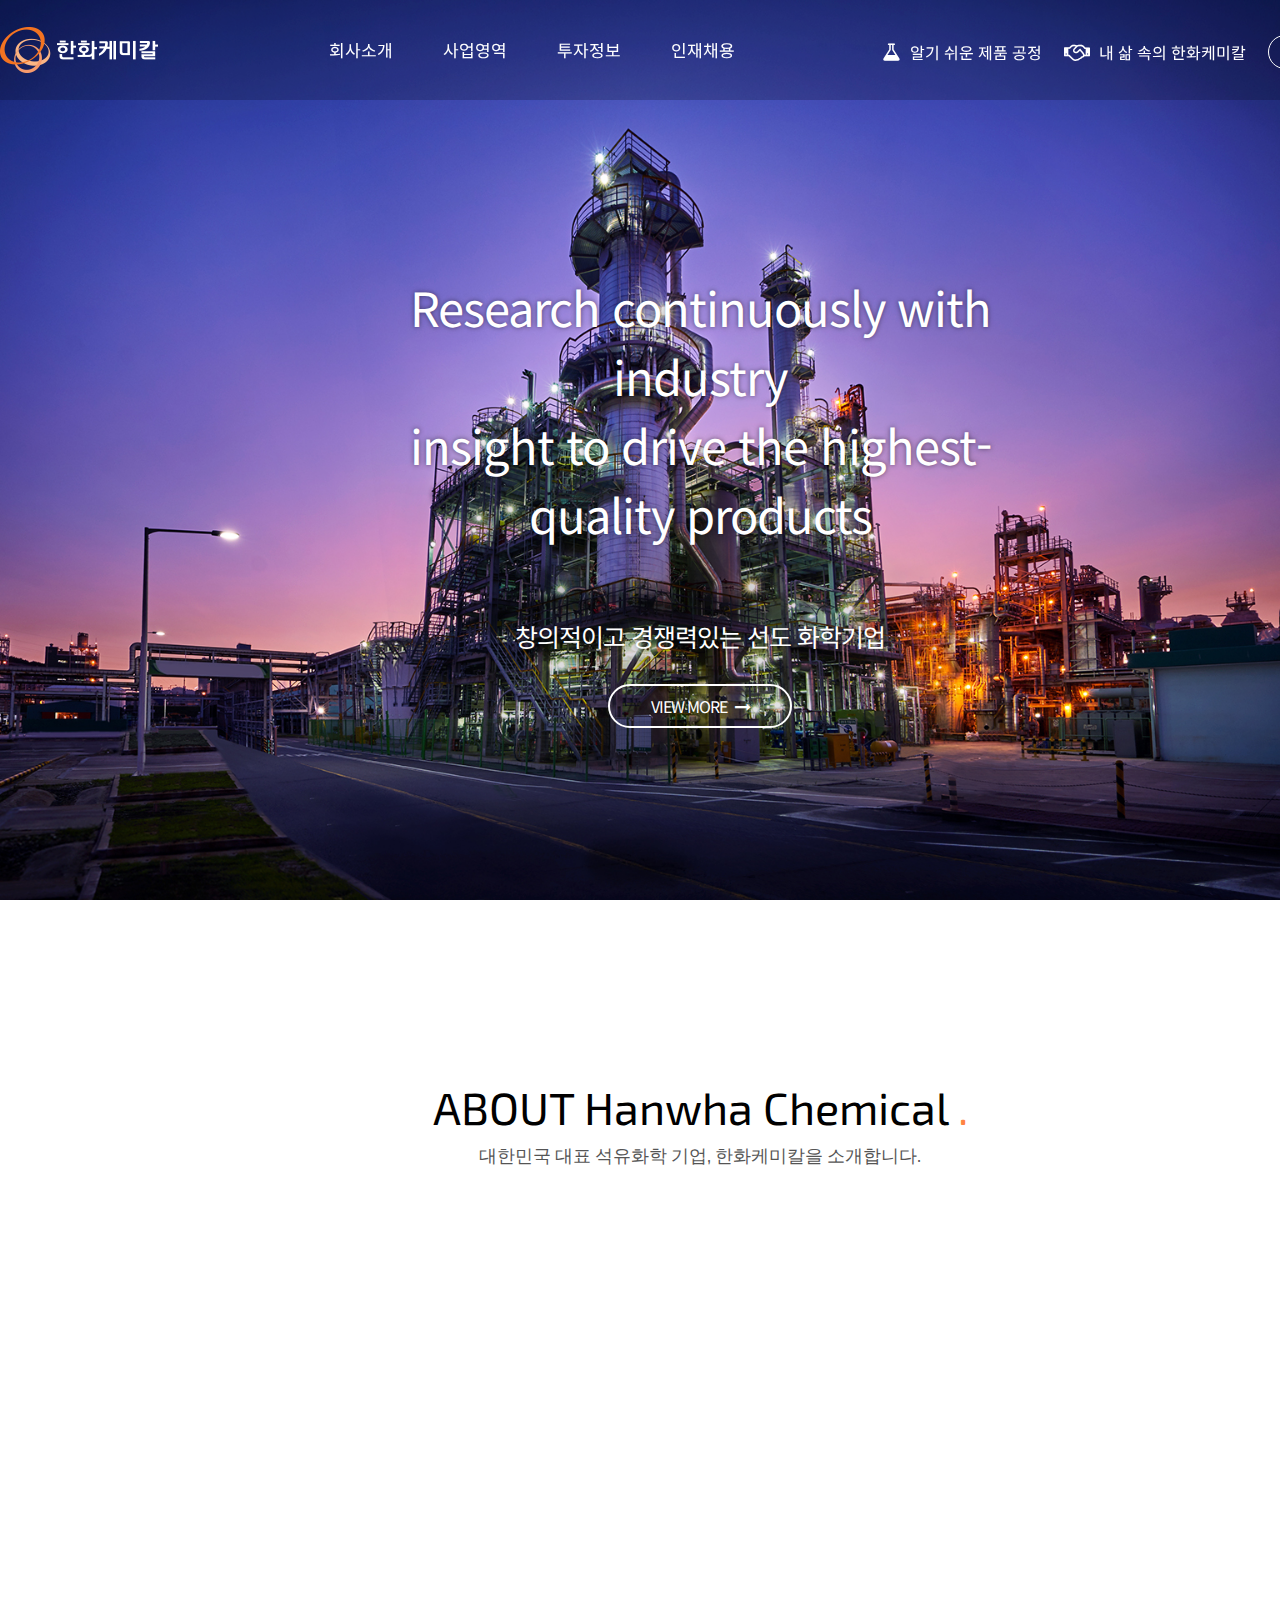
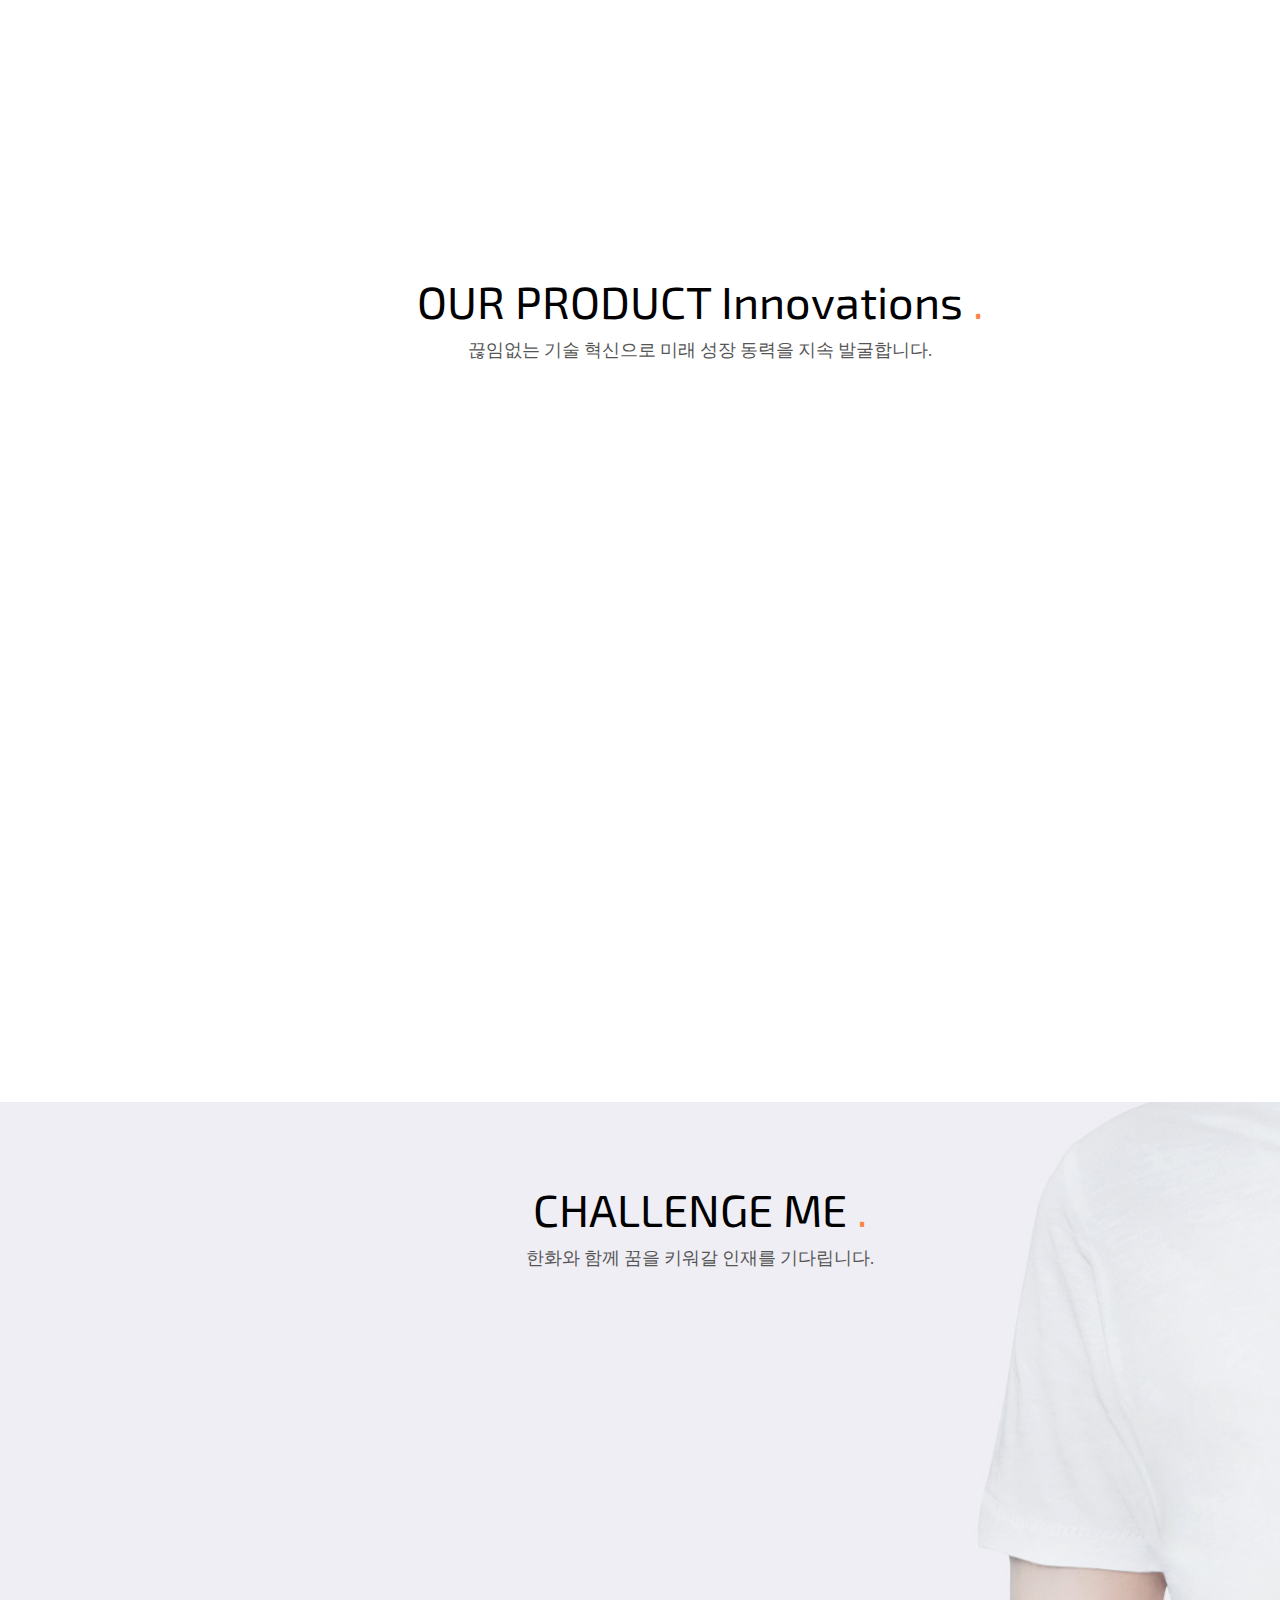
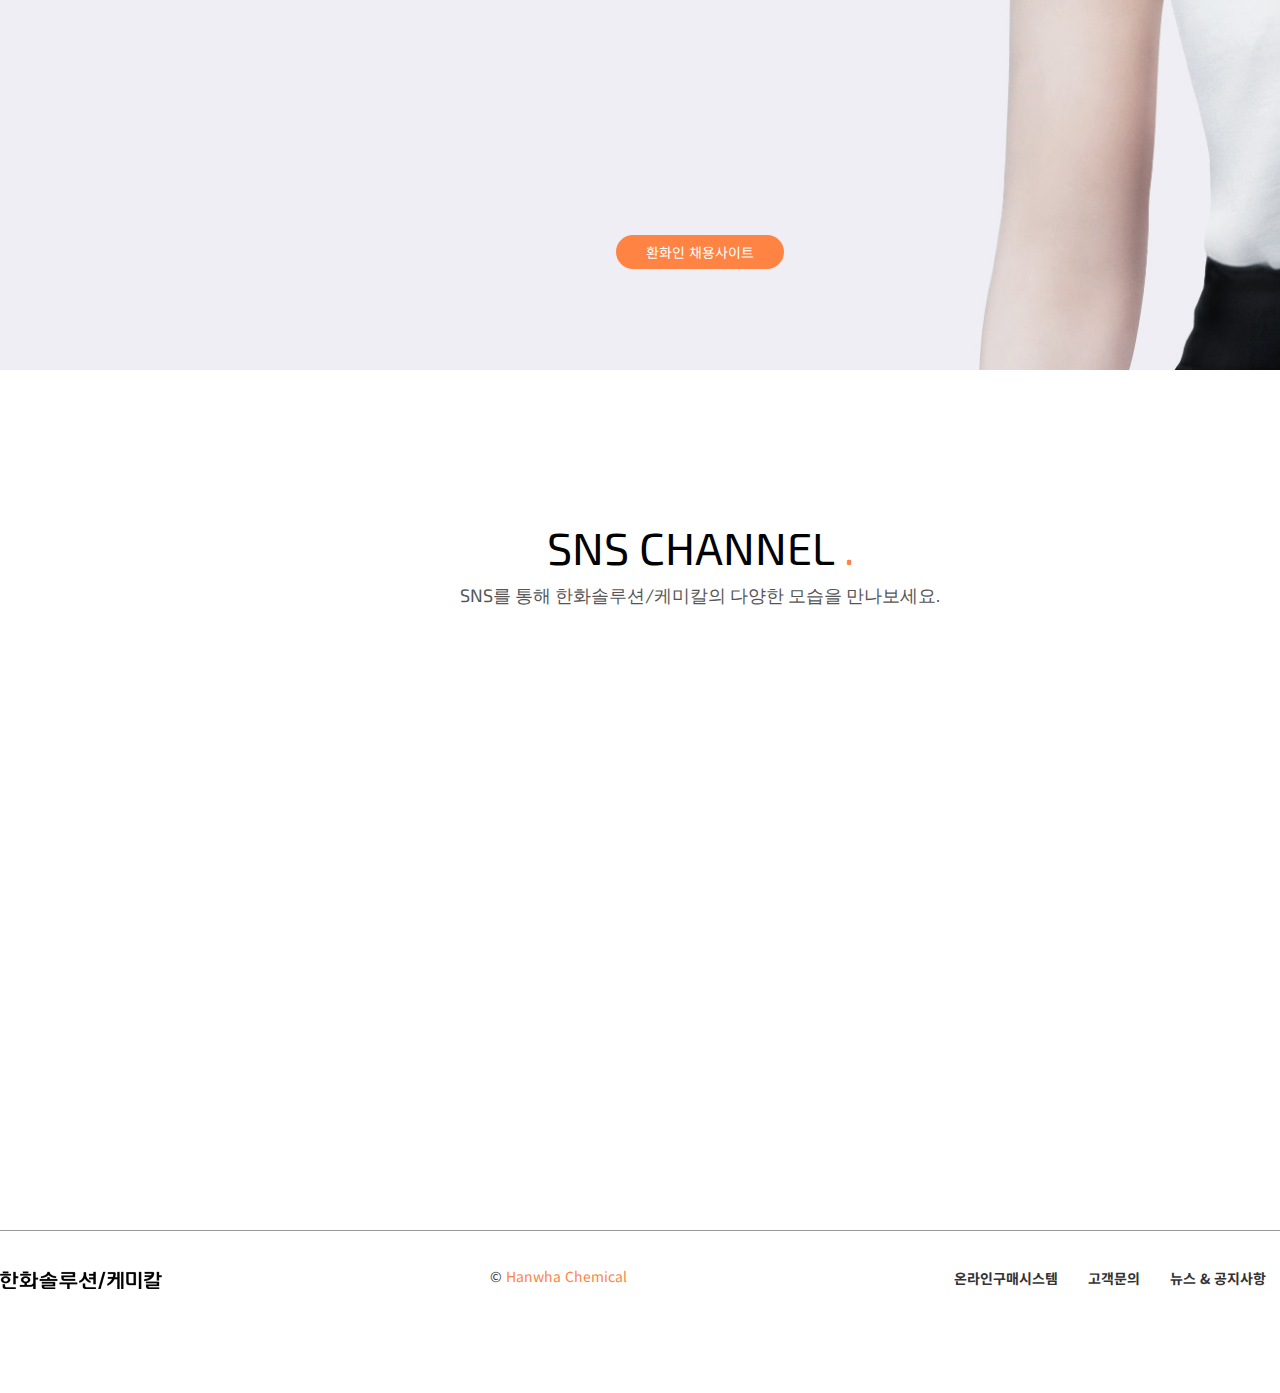
<file: index.html>
<!DOCTYPE html>
<html lang="ko">
<head>
    <meta charset="UTF-8">
    <!-- <meta name="viewport" content="width=device-width, initial-scale=1.0"> -->
    <title> 강다혜 - 한화케미칼 </title>
    <link rel="stylesheet" href="./css/style.css">
    <link rel="stylesheet" href="./css/font-awesome.min.css">
    <!-- wow -->
    <link rel="stylesheet" href="https://cdnjs.cloudflare.com/ajax/libs/animate.css/4.1.1/animate.min.css">
    <script src="https://cdnjs.cloudflare.com/ajax/libs/wow/1.1.2/wow.min.js"></script>
    <script>
        new WOW().init(); // wow객체 만들고 이를 초기화 하는 스크립트 코드임.
        // new 키워드 >> 새로운 객체 만들때 사용
        // WOW() : 새로 생성된 wow객체에 .init()이라는 메서드 호출
        // .init() >> 객체 초기화시 사용
    </script>
</head>
<body>
    <div id="wrap">
        <header>
            <div class="headerInner">
            <!-- logo -->
            <h1 class="logo">
                <a href="./index.html">
                <img src="./images/logo.png" alt="한화케미칼 로고">
                </a>
            </h1>
            <!-- gnb - center menu -->
            <nav class="gnb">
                <ul>
                    <li><a href="#">회사소개</a></li>
                    <li><a href="#">사업영역</a></li>
                    <li><a href="#">투자정보</a></li>
                    <li><a href="#">인재채용</a></li>
                </ul>
            </nav>
            <!-- tnb -->
            <nav class="tnb">
                <ul>
                    <li>
                        <a href="#">
                            <i class="fa fa-flask"></i>
                            알기 쉬운 제품 공정
                        </a>
                    </li>
                    <li>
                        <a href="#">
                            <i class="fa fa-handshake-o"></i>
                            내 삶 속의 한화케미칼
                        </a>
                    </li>
                    <li>
                        <a href="#">
                            제품검색
                            <i class="fa fa-flask"></i>
                        </a>
                    </li>                   
                </ul>  
            </nav>
            </div>             
        </header>
<!-- ======================== section main ========================-->
<section class="main">
    <div class="mainTitle">
        <h2>
            Research continuously with industry <br>
            insight to drive the highest-quality products
        </h2>
        <p>
            창의적이고 경쟁력있는 선도 화학기업
        </p>
        <!-- 아이콘 -->
        <a href="#" class="view"> VIEW MORE
            <i class="fa fa-long-arrow-right"></i></a>
    </div>
</section>

<!-- ====================================================
section about
=======================================================-->
<section class="about">
    <!-- 각 섹션 제목 -->
    <div class="title">
        <h2> ABOUT Hanwha Chemical <span>.</span></h2>
        <p> 대한민국 대표 석유화학 기업, 한화케미칼을 소개합니다. </p>
    </div>
    <!-- 컨텐츠 -->
    <ul class="wow animate__animated animate__fadeIn">
        <!-- 1 -->
        <li>
            <a href="#">
                <!-- img -->
                <p class="scale"><img src="./images/about_1.jpg" alt="회사소개"></p>
                <!-- text -->
                <div class="text">
                    <h3>회사소개</h3>
                    <p>삶의 가치를 높이는 기술기업, 한화케미칼</p>
                    <p class="more">MORE</p>
                </div>
            </a>
        </li>
        <!-- 2 -->
        <li>
            <a href="#">
                <!-- img -->
                <p class="scale"><img src="./images/about_2.jpg" alt="중앙연구소"></p>
                <!-- text -->
                <div class="text">
                    <h3>중앙연구소</h3>
                    <p>한결같은 자세로 기술 개발에 전념해 오고 있습니다.</p>
                    <p class="more">MORE</p>
                </div>
            </a>
        </li>
        <!-- 3 -->
        <li>
            <a href="#">
                <!-- img -->
                <p class="scale"><img src="./images/about_3.jpg" alt="투자정보"></p>
                <!-- text -->
                <div class="text">
                    <h3>투자정보</h3>
                    <p>한화케미칼의 주요 경영 사항을 제공합니다. </p>
                    <p class="more">MORE</p>
                </div>
            </a>
        </li>

    </ul>
</section>
<!-- ====================================================
section innovation
=======================================================-->
<section class="innovation">
    <!-- 각 섹션 제목 -->
    <div class="title">
        <h2> OUR PRODUCT Innovations <span>.</span></h2>
        <p> 끊임없는 기술 혁신으로 미래 성장 동력을 지속 발굴합니다. </p>
    </div>
    <!-- 컨텐츠 -->
    <div class="imgBox wow animate__animated animate__fadeIn" >
        <div class="inner">
            <h3>01<span>.</span> 
                Chlorinated Polyvinyl Chloride 
            </h3>
            <div class="bottom">
                <p>
                    한화케미칼은 국내에서 처음으로 자체 기술로 CPVC를 생산하는데 성공하고 <br>
                    2017년 울산 제2공장에 연산 3만톤 규모의 공중을 건설해 생산중입니다.
                </p>
                <a href="#">제품상세보기</a>
            </div>
        </div>
    </div>

</section>
<!-- ====================================================
section me - 인재채용 
=======================================================-->
<section class="me">
    <!-- 각 섹션 제목 -->
    <div class="title">
        <h2> CHALLENGE ME <span>.</span></h2>
        <p> 한화와 함께 꿈을 키워갈 인재를 기다립니다. </p>
    </div>
    <!-- 컨텐츠 -->
    <div class="list wow animate__animated animate__fadeIn">
        <ul>
            <!-- 1 -->
            <li>
                <h3>
                    <span>
                        <i class="fa fa-briefcase"></i>
                    </span>
                    직무 특성 및 소개
                </h3>
                <p>
                    한국 케미칼 산업의 역사를 이끌어 온 한화케미칼이 미래를 선도하는 글로벌 케미칼 리더로 함께 성장해 나갈 인재를 모집합니다. <br>
                    글로벌 시장 진출 및 사업다각화가 본격화됨에 따라 체계적 · 전문적인 인재 육성의 중요성을 인식하고, 그에 걸맞은 다양한 교육프로그램과 인사제도를 폭넓게
                    실시하고 있습니다.
                </p>
                <!-- more btn -->
                <a href="" class="more">
                    MORE
                    <span>
                        <i class="fa fa-chevron-right"></i>
                    </span>
                </a>
            </li>
            <!-- 2 -->
            <li>
                <h3>
                    <span>
                        <i class="fa fa-user-circle-o"></i>
                    </span>
                    인재상
                </h3>
                <p>
                    한화는 신용과 의리에 기반하여 ‘도전, 헌신, 정도’를 3대 핵심가치로 삼는 인재상을 추구합니다.
                </p>
                <!-- 인재상 상세 내용  -->
                <ul class="in">
                    <!-- 1 -->
                    <li>
                        <em>Challenge</em>
                        <p>기존의 틀에 안주하지 않고 변화와 혁신을 통해 최고를 추구하는 도전적인 한화인</p>
                    </li>
                    <li>
                        <em>Dedication</em>
                        <p>회사, 고객, 동료와의 인연을 소중히 여기고 큰 목표를 위해 혼신의 힘을 다하는 헌신적인 한화인</p>
                    </li>
                    <li>
                        <em>Integrity</em>
                        <p>자긍심을 바탕으로 원칙에 따라 바르고 공정하게 행동하는 정도의 한화인</p>
                    </li>

                </ul>
                <!-- more btn -->
                <a href="" class="more">
                    MORE
                    <span>
                        <i class="fa fa-chevron-right"></i>
                    </span>
                </a>
            </li>
        </ul>
    </div>
    <!-- 한화인 채용사이트 버튼 -->
    <div class="button">
        <a href="#">환화인 채용사이트</a>
    </div>
</section>
<!-- ====================================================
section sns
=======================================================-->
<section class="sns">
    <!-- 각 섹션 제목 -->
    <div class="title">
        <h2> SNS CHANNEL <span>.</span></h2>
        <p> SNS를 통해 한화솔루션/케미칼의 다양한 모습을 만나보세요.</p>
    </div>
    <!-- 컨텐츠 -->
    <ul class="wow animate__animated animate__fadeIn">
    <!-- 1 -->
        <li>
            <a href="#">
                <!-- img -->
                <p class="ani"><img src="./images/blog_1.png" alt="청년의 꿈을 응원"></p>
                <div class="snsBottom">
                    <p class="color">동호회</p>
                    <p>한화 중앙연구소, '청년의 꿈'을 응원!</p>
                    <p class="time"><span>2023.11.30 14:00 PM</span></p>
                </div>
            </a>
        </li>
        <!-- 2 -->
        <li>
            <a href="#">
                <!-- img -->
                <p class="ani"><img src="./images/blog_2.png" alt="친환경 지원사업 업무 협약식"></p>
                <div class="snsBottom">
                    <p class="color">뉴스</p>
                    <p>한화 중앙연구소, 친환경 지원사업 업무 협약식</p>                
                    <p class="time"><span>2023.11.30 14:00 PM</span></p>   
                </div>
            </a>
        </li>
        <!-- 3 -->
        <li>
            <a href="#">
                <!-- img -->
                <p class="ani"><img src="./images/blog_3.jpg" alt="자동차에 색을 입히는 기술"></p>
                <div class="snsBottom">
                    <p class="color">한화캐스트</p>
                    <p>자동차에 색을 입히는 기술, 아크릴 수지 도료 </p>
                    <p class="time"><span>2023.11.30 14:00 PM</span></p>
                </div>
            </a>
        </li>
        
    </ul>
</section>

<!-- ======================== footer ========================-->
       <footer>
        <div class="footerInner">
            <!-- logo -->
            <div class="blogo">
                <a href="./index.html">
                    <img src="./images/blogo.png" alt="한화케미칼 로고">
                </a>
            </div>
            <!-- copyright -->
            <div class="copyright">
                <p>
                    &copy; <a href="mailto:hanwha@hanwha.com">Hanwha Chemical</a>
                </p>
            </div>
        <!-- bottom menu -->
        <div class="bmenu">
            <ul>
                <li><a href="#">온라인구매시스템</a></li>
                <li><a href="#">고객문의</a></li>
                <li><a href="#">뉴스 &#38; 공지사항</a></li>
                <li><a href="#">개인정보처리방침</a></li>
            </ul>
        </div>
        </div>
    </footer>
    </div>
</body>
</html>
</file>
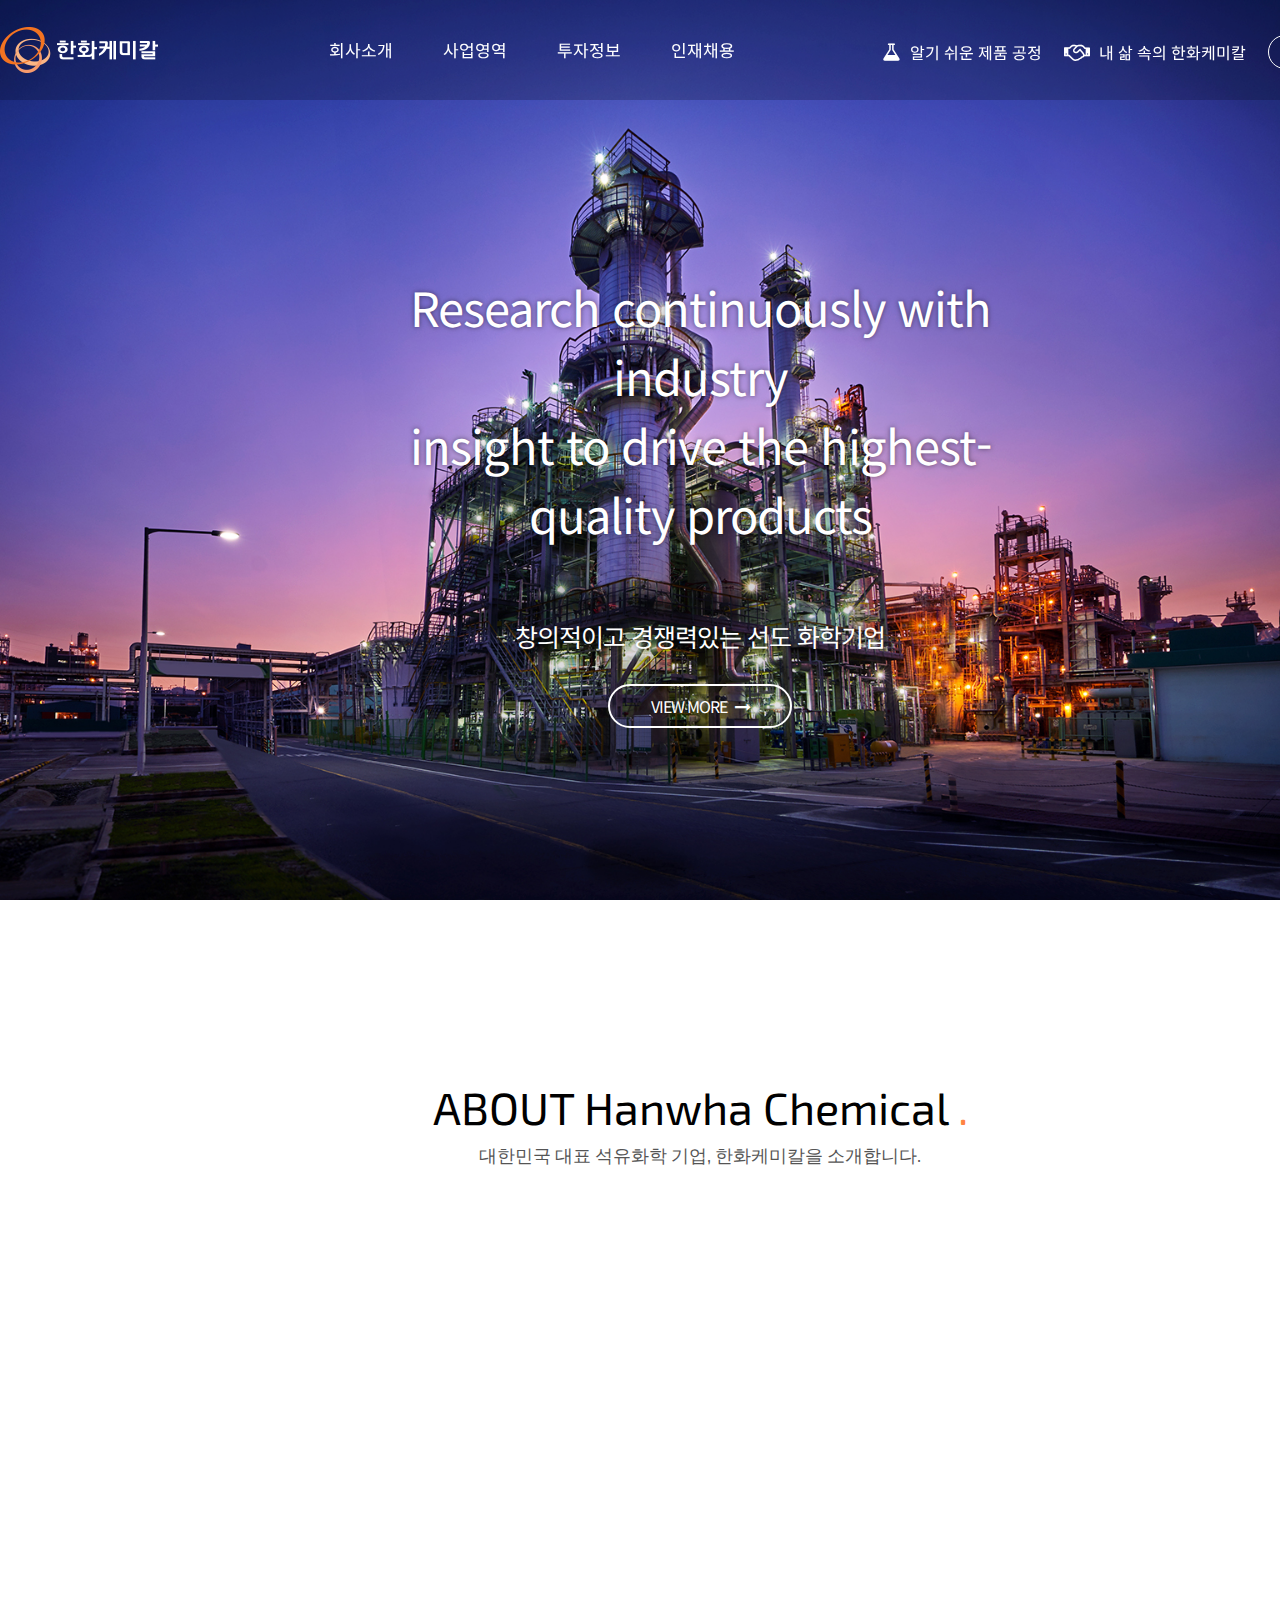
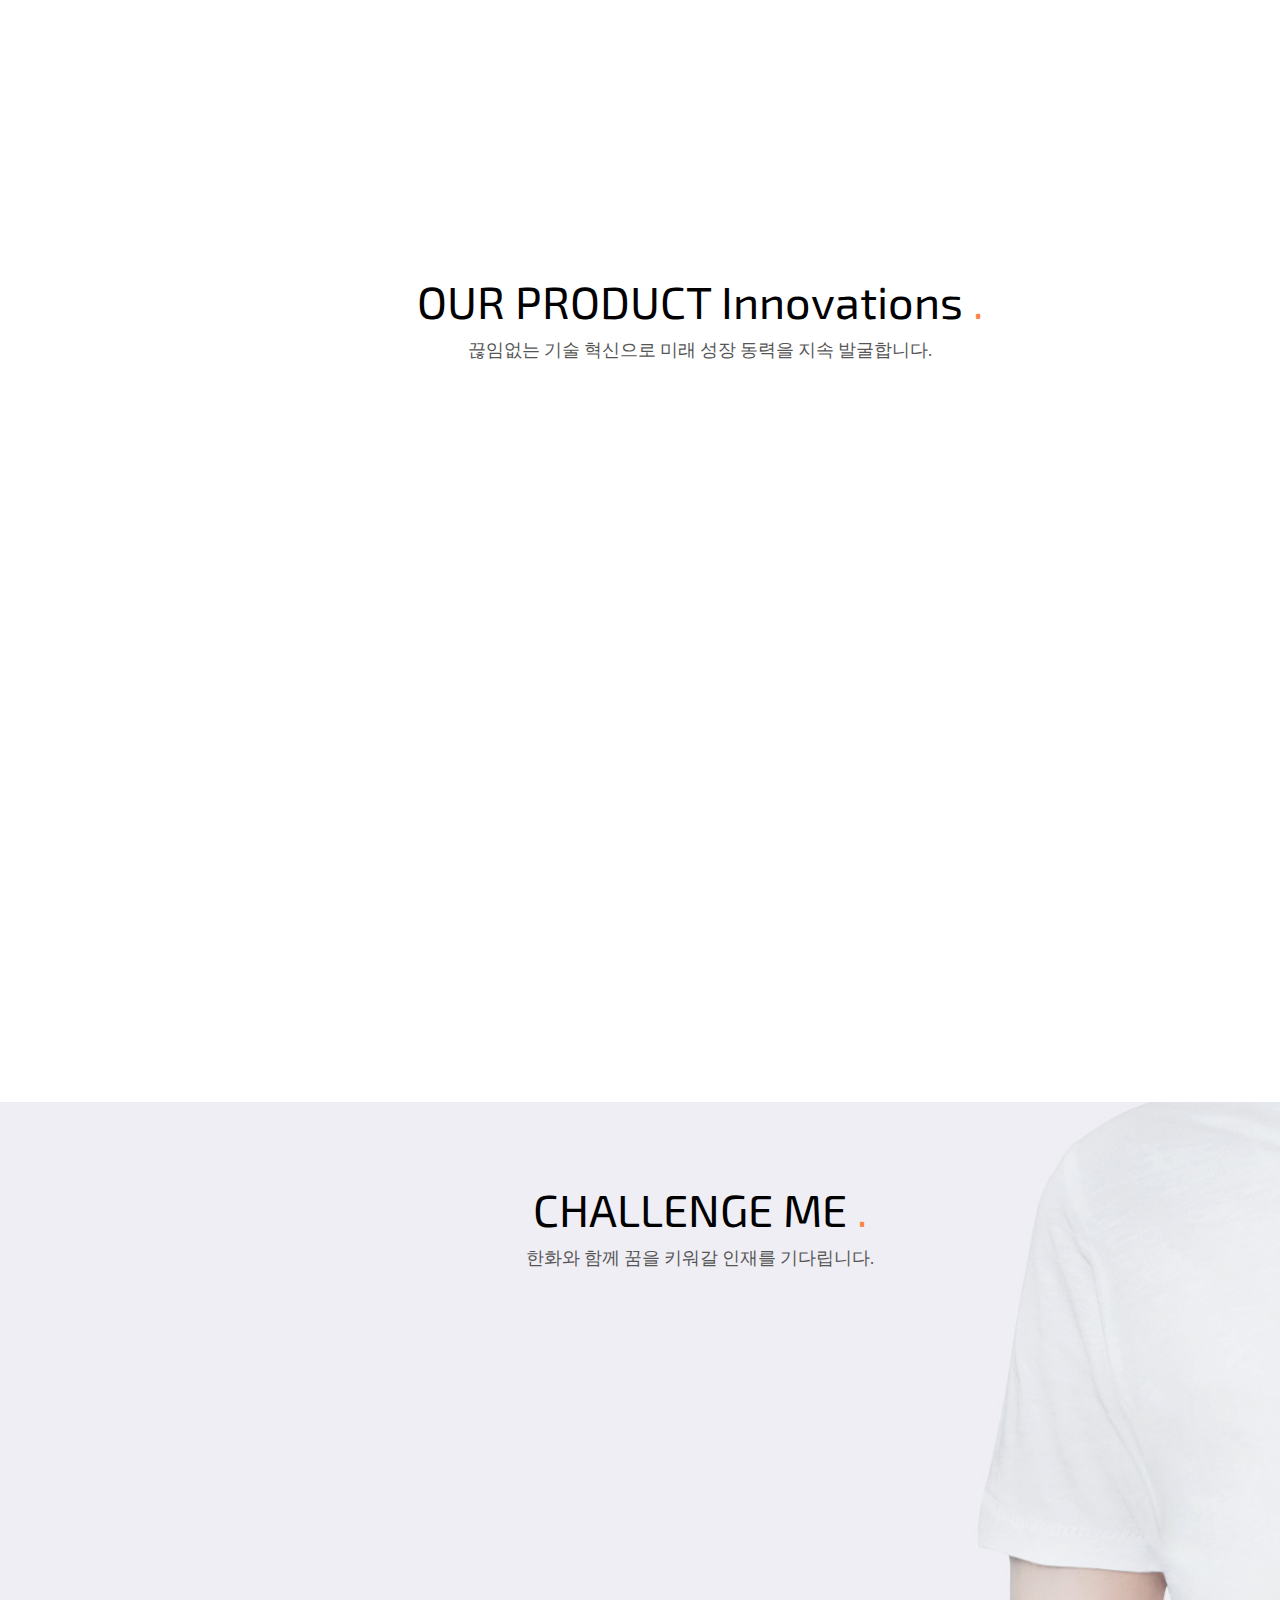
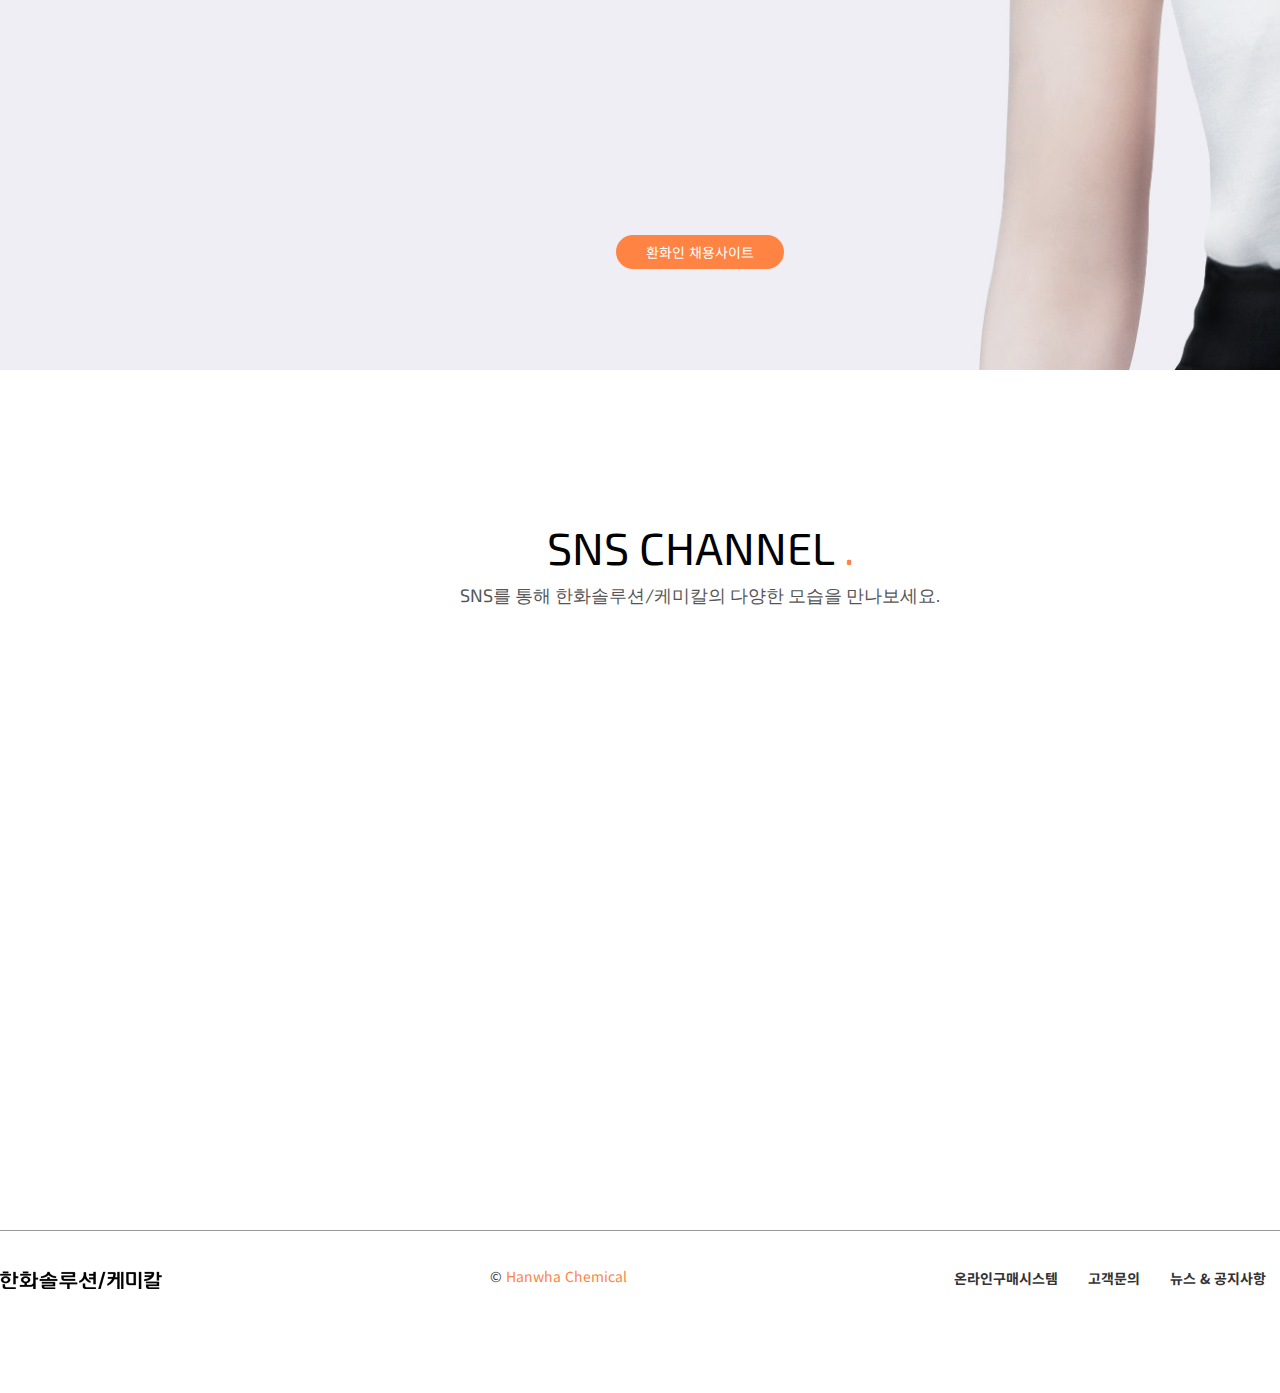
<file: index copy.html>
<!DOCTYPE html>
<html lang="ko">
<head>
    <meta charset="UTF-8">
    <!-- <meta name="viewport" content="width=device-width, initial-scale=1.0"> -->
    <title> 강다혜 - 한화케미칼 </title>
    <link rel="stylesheet" href="./css/style.css">
    <link rel="stylesheet" href="./css/font-awesome.min.css">
    <!-- wow -->
    <link rel="stylesheet" href="https://cdnjs.cloudflare.com/ajax/libs/animate.css/4.1.1/animate.min.css">
    <script src="https://cdnjs.cloudflare.com/ajax/libs/wow/1.1.2/wow.min.js"></script>
    <script>
        new WOW().init(); // wow객체 만들고 이를 초기화 하는 스크립트 코드임.
        // new 키워드 >> 새로운 객체 만들때 사용
        // WOW() : 새로 생성된 wow객체에 .init()이라는 메서드 호출
        // .init() >> 객체 초기화시 사용
    </script>
</head>
<body>
    <!-- #wrap>header+section.main>.mainTitle>h2+p+a>i.fa -->
    <div id="wrap">
        <header>
            <div class="headerInner">
            <!-- logo -->
            <!-- h1.logo>a>img -->
            <h1 class="logo">
                <a href="./index.html">
                <img src="./images/logo.png" alt="한화케미칼 로고">
                </a>
            </h1>
            <!-- gnb - center menu -->
            <!-- nav.gnb>ul>li*4>a{회사소개} -->
            <nav class="gnb">
                <ul>
                    <li><a href="#">회사소개</a></li>
                    <li><a href="#">사업영역</a></li>
                    <li><a href="#">투자정보</a></li>
                    <li><a href="#">인재채용</a></li>
                </ul>
            </nav>
            <!-- tnb -->
            <!-- nav.tnb>ul>li>a>i.fa.fa-flask -->
            <nav class="tnb">
                <ul>
                    <li>
                        <a href="#">
                            <i class="fa fa-flask"></i>
                            알기 쉬운 제품 공정
                        </a>
                    </li>
                    <li>
                        <a href="#">
                            <i class="fa fa-handshake-o"></i>
                            내 삶 속의 한화케미칼
                        </a>
                    </li>
                        <!-- li>a>i -->
                    <li>
                        <a href="#">
                            제품검색
                            <i class="fa fa-flask"></i>
                        </a>
                    </li>                   
                </ul>  
            </nav>
            </div>             
        </header>
<!-- ======================== section main ========================-->
<section class="main">
    <div class="mainTitle">
        <h2>
            Research continuously with industry <br>
            insight to drive the highest-quality products
        </h2>
        <p>
            창의적이고 경쟁력있는 선도 화학기업
        </p>
        <!-- 아이콘 -->
        <a href="#" class="view"> VIEW MORE
            <i class="fa fa-long-arrow-right"></i></a>
    </div>
</section>

<!-- ====================================================
section about
=======================================================-->
<!-- section.about>.title>h2+p -->
<section class="about">
    <!-- 각 섹션 제목 -->
    <div class="title">
        <h2> ABOUT Hanwha Chemical <span>.</span></h2>
        <p> 대한민국 대표 석유화학 기업, 한화케미칼을 소개합니다. </p>
    </div>
    <!-- 컨텐츠 -->
    <!-- ul>li>a>p.scale>img -->
    <ul class="wow animate__animated animate__fadeIn">

        <!-- 1 -->
        <li>
            <a href="#">
                <!-- img -->
                <p class="scale"><img src="./images/about_1.jpg" alt="회사소개"></p>

                <!-- text -->
                <!-- .text>h3+p+p.more{MORE} -->
                <div class="text">
                    <h3>회사소개</h3>
                    <p>삶의 가치를 높이는 기술기업, 한화케미칼</p>
                    <p class="more">MORE</p>
                </div>
            </a>
        </li>
        <!-- 2 -->
        <li>
            <a href="#">
                <!-- img -->
                <p class="scale"><img src="./images/about_2.jpg" alt="중앙연구소"></p>

                <!-- text -->
                <!-- .text>h3+p+p.more{MORE} -->
                <div class="text">
                    <h3>중앙연구소</h3>
                    <p>한결같은 자세로 기술 개발에 전념해 오고 있습니다.</p>
                    <p class="more">MORE</p>
                </div>
            </a>
        </li>
        <!-- 3 -->
        <li>
            <a href="#">
                <!-- img -->
                <p class="scale"><img src="./images/about_3.jpg" alt="투자정보"></p>

                <!-- text -->
                <!-- .text>h3+p+p.more{MORE} -->
                <div class="text">
                    <h3>투자정보</h3>
                    <p>한화케미칼의 주요 경영 사항을 제공합니다. </p>
                    <p class="more">MORE</p>
                </div>
            </a>
        </li>

    </ul>
</section>
<!-- ====================================================
section innovation
=======================================================-->
<section class="innovation">
    <!-- 각 섹션 제목 -->
    <div class="title">
        <h2> OUR PRODUCT Innovations <span>.</span></h2>
        <p> 끊임없는 기술 혁신으로 미래 성장 동력을 지속 발굴합니다. </p>
    </div>
    <!-- 컨텐츠 -->
    <!-- .imgBox>.inner>h3>span -->
    <div class="imgBox wow animate__animated animate__fadeIn" >
        <div class="inner">
            <h3>01<span>.</span> 
                Chlorinated Polyvinyl Chloride 
            </h3>
            <!-- .bottom>p+a{제품상세보기} -->
            <div class="bottom">
                <p>
                    한화케미칼은 국내에서 처음으로 자체 기술로 CPVC를 생산하는데 성공하고 <br>
                    2017년 울산 제2공장에 연산 3만톤 규모의 공중을 건설해 생산중입니다.
                </p>
                <a href="#">제품상세보기</a>
            </div>
        </div>
    </div>

</section>
<!-- ====================================================
section me - 인재채용 
=======================================================-->
<section class="me">
    <!-- 각 섹션 제목 -->
    <div class="title">
        <h2> CHALLENGE ME <span>.</span></h2>
        <p> 한화와 함께 꿈을 키워갈 인재를 기다립니다. </p>
    </div>
    <!-- 컨텐츠 -->
    <!-- .list>ul>li>h3>span>i.fa.fa-brifcase -->
    <div class="list wow animate__animated animate__fadeIn">
        <ul>
            <!-- 1 -->
            <li>
                <h3>
                    <span>
                        <i class="fa fa-briefcase"></i>
                    </span>
                    직무 특성 및 소개
                </h3>
                <p>
                    한국 케미칼 산업의 역사를 이끌어 온 한화케미칼이 미래를 선도하는 글로벌 케미칼 리더로 함께 성장해 나갈 인재를 모집합니다. <br>
                    글로벌 시장 진출 및 사업다각화가 본격화됨에 따라 체계적 · 전문적인 인재 육성의 중요성을 인식하고, 그에 걸맞은 다양한 교육프로그램과 인사제도를 폭넓게
                    실시하고 있습니다.
                </p>
                <!-- more btn -->
                <!-- a.more>span>i -->
                <a href="" class="more">
                    MORE
                    <span>
                        <i class="fa fa-chevron-right"></i>
                    </span>
                </a>
            </li>
            <!-- 2 -->
            <li>
                <h3>
                    <span>
                        <i class="fa fa-user-circle-o"></i>
                    </span>
                    인재상
                </h3>
                <p>
                    한화는 신용과 의리에 기반하여 ‘도전, 헌신, 정도’를 3대 핵심가치로 삼는 인재상을 추구합니다.
                </p>
                <!-- 인재상 상세 내용  -->
                <!-- ul.in>li>em+p -->
                <ul class="in">
                    <!-- 1 -->
                    <li>
                        <em>Challenge</em>
                        <p>기존의 틀에 안주하지 않고 변화와 혁신을 통해 최고를 추구하는 도전적인 한화인</p>
                    </li>
                    <li>
                        <em>Dedication</em>
                        <p>회사, 고객, 동료와의 인연을 소중히 여기고 큰 목표를 위해 혼신의 힘을 다하는 헌신적인 한화인</p>
                    </li>
                    <li>
                        <em>Integrity</em>
                        <p>자긍심을 바탕으로 원칙에 따라 바르고 공정하게 행동하는 정도의 한화인</p>
                    </li>

                </ul>
                <!-- more btn -->
                <!-- a.more>span>i -->
                <a href="" class="more">
                    MORE
                    <span>
                        <i class="fa fa-chevron-right"></i>
                    </span>
                </a>
            </li>
        </ul>
    </div>
    <!-- 한화인 채용사이트 버튼 -->
    <!-- .button>a{환화인 채용사이트} -->
    <div class="button">
        <a href="#">환화인 채용사이트</a>
    </div>
</section>
<!-- ====================================================
section sns
=======================================================-->
<section class="sns">
    <!-- 각 섹션 제목 -->
    <div class="title">
        <h2> SNS CHANNEL <span>.</span></h2>
        <p> SNS를 통해 한화솔루션/케미칼의 다양한 모습을 만나보세요.</p>
    </div>
    <!-- 컨텐츠 -->
    <!-- ul>li>a>p.ani>img -->
    <ul class="wow animate__animated animate__fadeIn">
    <!-- 1 -->
        <li>
            <a href="#">
                <!-- img -->
                <p class="ani"><img src="./images/blog_1.png" alt="청년의 꿈을 응원"></p>
                <!-- .snsBottom>p.color+p+p.time>span -->
                <div class="snsBottom">
                    <p class="color">동호회</p>
                    <p>한화 중앙연구소, '청년의 꿈'을 응원!</p>
                    <p class="time"><span>2023.11.30 14:00 PM</span></p>
                </div>
            </a>
        </li>
        <!-- 2 -->
        <li>
            <a href="#">
                <!-- img -->
                <p class="ani"><img src="./images/blog_2.png" alt="친환경 지원사업 업무 협약식"></p>
                <!-- .snsBottom>p.color+p+p.time>span -->
                <div class="snsBottom">
                    <p class="color">뉴스</p>
                    <p>한화 중앙연구소, 친환경 지원사업 업무 협약식</p>                
                    <p class="time"><span>2023.11.30 14:00 PM</span></p>   
                </div>
            </a>
        </li>
        <!-- 3 -->
        <li>
            <a href="#">
                <!-- img -->
                <p class="ani"><img src="./images/blog_3.jpg" alt="자동차에 색을 입히는 기술"></p>
                <!-- .snsBottom>p.color+p+p.time>span -->
                <div class="snsBottom">
                    <p class="color">한화캐스트</p>
                    <p>자동차에 색을 입히는 기술, 아크릴 수지 도료 </p>
                    <p class="time"><span>2023.11.30 14:00 PM</span></p>
                </div>
            </a>
        </li>
        
    </ul>
</section>

<!-- ======================== footer ========================-->
       <!-- footer>.footerInner>.blogo>a>img -->
       <footer>
        <div class="footerInner">
            <!-- logo -->
            <div class="blogo">
                <a href="./index.html">
                    <img src="./images/blogo.png" alt="한화케미칼 로고">
                </a>
            </div>
            <!-- copyright -->
            <div class="copyright">
                <p>
                    &copy; <a href="mailto:hanwha@hanwha.com">Hanwha Chemical</a>
                </p>
            </div>
        <!-- bottom menu -->
        <!-- .bmenu>ul>li*4>a{온라인구매시스템} -->
        <div class="bmenu">
            <ul>
                <li><a href="#">온라인구매시스템</a></li>
                <li><a href="#">고객문의</a></li>
                <li><a href="#">뉴스 &#38; 공지사항</a></li>
                <li><a href="#">개인정보처리방침</a></li>
            </ul>
        </div>
        </div>
    </footer>
    </div>
</body>
</html>
</file>
<file: css/style.css>
@charset "UTF-8";

@import url('https://fonts.googleapis.com/css?family=Exo+2|Noto+Sans+KR');

/* reset */
* { margin: 0; padding: 0; } 

body { font-size: 14px; font-family: 'Noto Sans KR', 'sans-serif'; } 
ul,
li { margin: 0; padding: 0; list-style: none; } 
h1,
h2,
h3,
h4,
h5,
h6 { margin: 0; padding: 0; } 
a { text-decoration: none; color: inherit; /* inherit : 부모의 글자색 상속받기 */}
a img { border: none; /* 하위버젼 브라우저에 링크걸린 이미지 줄생김 현상 없애기 */}

/* layout */

#wrap { width: 100%; } 
#wrap header { width: 100%; height: 100px; position: fixed; /* 고정 */
 top: 0; left: 0; z-index: 3; background-color: rgba(0, 0, 0, 0.2); /* border: 1px solid blue; */}
#wrap header .headerInner { display: flex; justify-content: space-between; width: 1400px; height: 100%; margin: 0 auto; } 
#wrap header .headerInner h1.logo { width: 13%; /* border: 1px solid red; */}
#wrap header .headerInner h1.logo img { margin-top: 27px; } 
#wrap header .headerInner .gnb { width: 50%; /* border: 1px solid red; */}
#wrap header .headerInner .gnb ul { display: flex; gap: 50px; justify-content: center; margin-top: 27px; width: 100%; } 
#wrap header .headerInner .gnb ul li a { display: block; font-size: 17px; color: #fff; margin-top: 10px; } 
#wrap header .headerInner .gnb ul li a:hover,
#wrap header .headerInner .gnb ul li a:focus { color: #ff8342; } 
#wrap header .headerInner .tnb { width: 37%; /* border: 1px solid red; */}
#wrap header .headerInner .tnb ul { display: flex; justify-content: space-between; align-items: center; margin-top: 15px; width: 100%;}
#wrap header .headerInner .tnb ul li a { display: block; font-size: 16px; color: #fff; margin-top: 20px; } 
#wrap header .headerInner .tnb ul li a:hover,
#wrap header .headerInner .tnb ul li a:focus { color: #ff8342; } 

/* 아이콘 2종 키우기, 글자와 간격 조절 */
#wrap header .headerInner .tnb ul li:nth-child(1) a i,
#wrap header .headerInner .tnb ul li:nth-child(2) a i { font-size: 20px; margin-right: 5px; } 

/* 제품검색 둥근사각형 버튼 */
#wrap header .headerInner .tnb ul li:last-child a { display: block; border-radius: 30px; width: 130px; height: 32px; line-height: 32px; transition: .3s; text-align: center; border: 1px solid #fff; } 
#wrap header .headerInner .tnb ul li:last-child a i { margin-left: 5px; } 

/* ================================ main ================================ */

#wrap section.main { background: url("../images/vis_1.jpg") no-repeat center/cover; width: 100%; height: 1000px; position: relative; min-width: 1400px; background-attachment: fixed; /* 확대축소해도 이미지 고정 */}
#wrap section.main .mainTitle { position: absolute; top: 50%; left: 50%; transform: translate(-50%, -50%); text-align: center; color: #fff; text-shadow: 0 0 5px rgba(0, 0, 0, 0.5); /* x, y, 퍼짐, 색 - 투명도50% */
 letter-spacing: -1px; } 
#wrap section.main .mainTitle h2 { font-size: 47px; margin-bottom: 70px; font-weight: normal; /* 제목태그가 가진 기본 굵기 해제 */}
#wrap section.main .mainTitle p { font-size: 25px; margin-bottom: 30px;}
#wrap section.main .mainTitle a.view { display: block; width: 180px; padding: 8px 0; font-size: 16px; margin: 0 auto; border-radius: 40px; border: 2px solid #fff; position: relative; overflow: hidden; /* 마스크처리 */}
#wrap section.main .mainTitle a.view::before { content: ""; width: 0; height: 100%; background-color: rgba(255, 255, 255, 0); position: absolute; top: 0; left: 0; transition: .3s;}
#wrap section.main .mainTitle a.view:hover::before,
#wrap section.main .mainTitle a.view:focus::before { content: ""; width: 100%; background-color: rgba(255, 255, 255, 0.4);}
#wrap section.main .mainTitle a.view i { margin-left: 5px; } 

/* ============================ title ============================ */

.title { font-family: 'Exo 2'; color: #000; text-align: center;}
.title h2 { font-size: 45px; margin-bottom: 10px; font-weight: normal;}
.title h2 span { color: #ff8342; } 
.title p { color: #555; font-size: 18px; } 

/* ============================ about ============================ */

#wrap section.about { width: 100%; background-color: #fff; padding: 80px 0; min-width: 1400px;} 
#wrap section.about ul { width: 1400px; margin: 50px auto; min-width: 1400px; display: flex; } 
#wrap section.about ul li { width: 33.3333%; } 
#wrap section.about ul li a { display: block; } 

/* img */
#wrap section.about ul li a p.scale { width: 100%; height: 369px; overflow: hidden; /* 마스크처리 */}
#wrap section.about ul li a p.scale img { width: 100%; height: auto; transition: .8s; /* 애니메이션 */}
#wrap section.about ul li a:hover p.scale img { transform: scale(1.2); /*120% 확대*/}

/* text */
#wrap section.about ul li a .text { padding-top: 30px; } 
#wrap section.about ul li a .text h3 { font-size: 20px; margin-bottom: 10px; } 
#wrap section.about ul li a .text p { font-size: 16px; margin-bottom: 20px; } 

/* round arrow icon*/
#wrap section.about ul li a .text p.more { padding-left: 40px; font-weight: bold; position: relative; } 
#wrap section.about ul li a .text p.more:hover { color: rgba(0, 0, 0, 0.5); } 

/* 가상클래스로 아이콘 넣기 */
#wrap section.about ul li a .text p.more::before { content: '\f178'; font-family: FontAwesome; width: 30px; height: 30px; line-height: 30px; background-color: #ff8342; border-radius: 50%; position: absolute; left: 1px; padding-left: 0.4px;}

/* ============================ innovation ============================ */

#wrap section.innovation { width: 100%; margin-bottom: 150px; min-width: 1400px; } 
#wrap section.innovation .imgBox { width: 1400px; height: 540px; background: url(../images/product_1.jpg) no-repeat center/cover; margin: 50px auto; position: relative;}
#wrap section.innovation .imgBox .inner { width: 80%; position: absolute; left: 50%; transform: translateX(-50%); bottom: -50px; } 
#wrap section.innovation .imgBox .inner h3 { background-color: #fff; font-size: 20px; padding: 25px 45px;}
#wrap section.innovation .imgBox .inner h3 span { color: #ff8342; } 
#wrap section.innovation .imgBox .inner .bottom { background-color: #3a3c4e; padding: 35px 85px; color: #fff; line-height: 1.6; overflow: hidden; /* float 감싸주는 구조 */}
#wrap section.innovation .imgBox .inner .bottom p { float: left; margin-left: 5px; font-size: 15px; } 

/* 제품상세보기버튼 */
#wrap section.innovation .imgBox .inner .bottom a { float: right; display: block; background-color: #ff8342; border-radius: 50px; padding: 8px 30px; transition: .5s; } 
#wrap section.innovation .imgBox .inner .bottom a:hover,
#wrap section.innovation .imgBox .inner .bottom a:focus { background-color: #f86010; } 

/* ========================= me ========================= */

#wrap section.me { width: 100%; background: url(../images/me.jpg) no-repeat center/cover; position: relative; padding: 80px 0; margin-bottom: 150px; min-width: 1400px;}
#wrap section.me .list { width: 1400px; margin: 50px auto; border-top: 2px solid #000;}
#wrap section.me .list>ul { padding-left: 30px; } 
#wrap section.me .list>ul>li { padding: 30px 30px 30px 10px; /* 상오하왼 */}
#wrap section.me .list>ul>li:nth-child(1) { border-bottom: 1px solid #ddd; } 
#wrap section.me .list>ul>li h3 { position: relative; margin-top: 20px; font-size: 18px; margin-bottom: 20px; } 

/* 제목 앞의 아이콘들 */
#wrap section.me .list>ul>li h3>span { color: #ff8342; position: absolute; left: -25px; } 
#wrap section.me .list>ul>li>p { line-height: 1.6; margin-bottom: 20px;}
#wrap section.me .list>ul>li>a.more { display: block; font-weight: bold; position: relative; font-size: 16px; } 

/* 화살표 아이콘 */
#wrap section.me .list>ul>li>a.more span { position: absolute; top: 3px; margin-left: 5px; font-size: 14px; color: #ff8342; } 
#wrap section.me .list>ul>li>a.more:hover { opacity: 0.7; } 
#wrap section.me .list>ul>li>a.more:hover span i { opacity: 0.7; } 

/* 인재상 상세 리스트 */
#wrap section.me .list ul.in { margin-bottom: 30px; /* border: 1px solid red; */}
#wrap section.me .list ul.in li { margin-bottom: 10px; overflow: hidden; } 
#wrap section.me .list ul.in li em { float: left; width: 12%; } 
#wrap section.me .list ul.in li p { float: left; width: 88%; position: relative;}
#wrap section.me .list ul.in li p::before { content:''; /* 애프터 비포는 컨텐트를 비워두더라도 넣어줘야함*/
 position: absolute; top: 10px; left: -40px; width: 4px; height: 4px; background-color: #ff8342;}
#wrap section.me .button { position: absolute; left: 50%; top: 750px; transform: translate(-50%, -50%);}
#wrap section.me .button a { display: block; background-color: #ff8342; padding: 7px 30px; border-radius: 50px; text-align: center; color: #fff; transition: .5s; } 
#wrap section.me .button a:hover,
#wrap section.me .button a:focus { background-color: #f86010; } 

/* ========================= sns ========================= */

#wrap section.sns { width: 100%; height: 650px; margin-bottom: 60px; background-color: #fff; min-width: 1400px; } 
#wrap section.sns ul { width: 1400px; margin: 50px auto; display: flex; justify-content: space-between;}
#wrap section.sns ul li { width: 32.5%; } 
#wrap section.sns ul li a { display: block; width: 100%; height: 100px;}

/* img */
#wrap section.sns ul li a p.ani { width: 100%; height: 251px; overflow: hidden; /* 마스크처리 */ position: relative; } 
#wrap section.sns ul li a p.ani img { width: 100%; } 
#wrap section.sns ul li a p.ani::before { content:''; width: 0; height: 100%; background-color: rgba(255,131,66,0.8); transition: .5s; position: absolute; top: 0; left: 0; } 
#wrap section.sns ul li a:hover p.ani::before { width: 100%; } 

/* 이미지 위의 BLOG 글씨 */
#wrap section.sns ul li a p.ani::after { content: 'BLOG'; opacity: 0; /* 투명도 0 */
 font-family: 'Exo 2'; color: #fff; font-size: 15px; padding: 5px 30px; border: 1px solid #fff; border-radius: 50px; transition: .5s; position: absolute; top: 50%; left: 50%; /* 포지션으로 중앙 위치 잡아줌 */
 transform: translate(-50%, -50%);}
#wrap section.sns ul li a:hover p.ani::after { opacity: 1; /* 투명도 100 */}
#wrap section.sns ul li a .snsBottom { width: 100%; padding: 30px 0 20px 0; } 
#wrap section.sns ul li a .snsBottom p.color { color: #ff8342; margin-bottom: 5px; font-weight: normal;}
#wrap section.sns ul li a .snsBottom p { font-weight: bold; font-size: 18px; } 
#wrap section.sns ul li a .snsBottom p.time { font-weight: normal; font-size: 15px; margin-top: 30px; padding-left: 20px; /*시계이미지 넣기 위해 공간 마련*/
 position: relative; color: #999; } 

 /* 시계 아이콘 */
#wrap section.sns ul li a .snsBottom p.time::before { content: '\f017'; font-family: FontAwesome; font-size: 15px; position: absolute; left: 0; top: 5px; } 

/* ========================= footer ========================= */

#wrap footer { width: 100%; border-top: 1px solid #999; padding: 30px 0 50px 0; min-width: 1400px;}
#wrap footer .footerInner { width: 1400px; margin: 0 auto; margin-bottom: 50px; display: flex; justify-content: space-between; } 
#wrap footer .footerInner .blogo img { margin-top: 10px; } 
#wrap footer .footerInner .copyright p { margin-top: 5px; text-align: center; color: #333; } 
#wrap footer .footerInner .copyright p a { color: #ff8342; } 
#wrap footer .footerInner .copyright p a:hover { color: #666; } 
#wrap footer .footerInner .bmenu ul { /* border: 1px solid rebeccapurple; */ display: flex; justify-content: space-between; gap: 30px; } 
#wrap footer .footerInner .bmenu ul li a { color: #333; margin-top: 7px; display: block; font-weight: bold; } 
#wrap footer .footerInner .bmenu ul li a:hover { color: #ff8342; } 
/* 개인정보처리방침 */
#wrap footer .footerInner .bmenu ul li:last-child a { color: #ff8342; } 
#wrap footer .footerInner .bmenu ul li:last-child a:hover { color: #999; }
</file>
